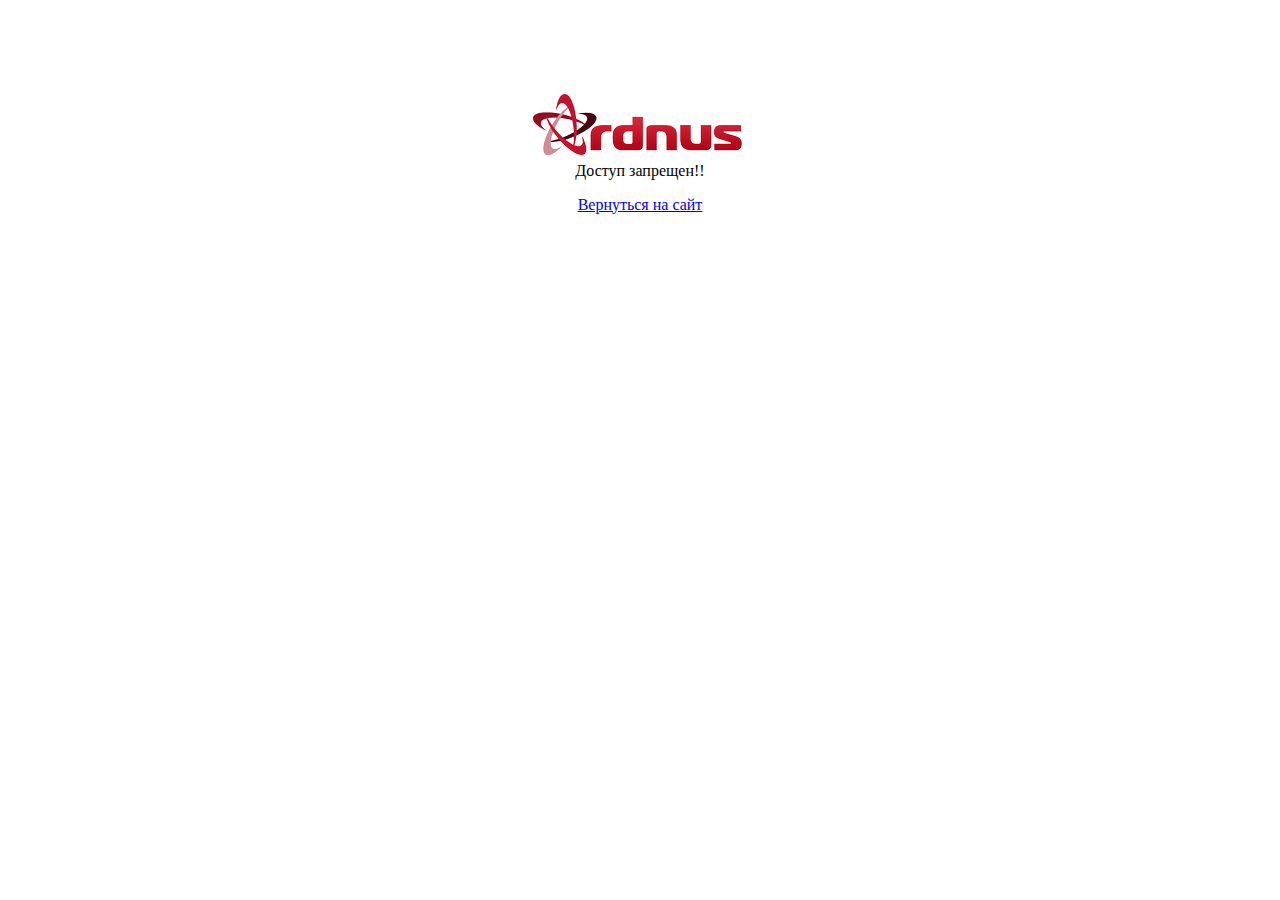
<file: Exit.html>
<!DOCTYPE html>
<html lang="ru">
<head>
    <meta charset="UTF-8">
    <link rel="shortcut icon" type="image/x-icon" href="img/originaltransparent261x75zkxixjg.png" />
    <title>Доступ запрещен!!</title>
</head>
<body>
   <table width='600' height='300' align='center'>
 <tr>
 <td class='warning_table' width='220' align='center' valign='middle'>
 
 <img align='center' src='/img/ardnus.png'>
 <div align='center' class='warning_font_big'>Доступ запрещен!!</div>
 <p align='center'><a href='/' class='all_links'>Вернуться на сайт</a></p>
 
 </td>
 </tr>
 </table> 
</body>
<!-- Yandex.Metrika counter -->
    <script type="text/javascript">
    (function (d, w, c) {
        (w[c] = w[c] || []).push(function() {
            try {
                w.yaCounter38024795 = new Ya.Metrika({
                    id:38024795,
                    clickmap:true,
                    trackLinks:true,
                    accurateTrackBounce:true,
                    webvisor:true
                });
            } catch(e) { }
        });

        var n = d.getElementsByTagName("script")[0],
            s = d.createElement("script"),
            f = function () { n.parentNode.insertBefore(s, n); };
        s.type = "text/javascript";
        s.async = true;
        s.src = "https://mc.yandex.ru/metrika/watch.js";

        if (w.opera == "[object Opera]") {
            d.addEventListener("DOMContentLoaded", f, false);
        } else { f(); }
    })(document, window, "yandex_metrika_callbacks");    
</script>
<noscript><div><img src="https://mc.yandex.ru/watch/38024795" style="position:absolute; left:-9999px;" alt="" /></div></noscript>
<!-- /Yandex.Metrika counter -->
</html>
</file>
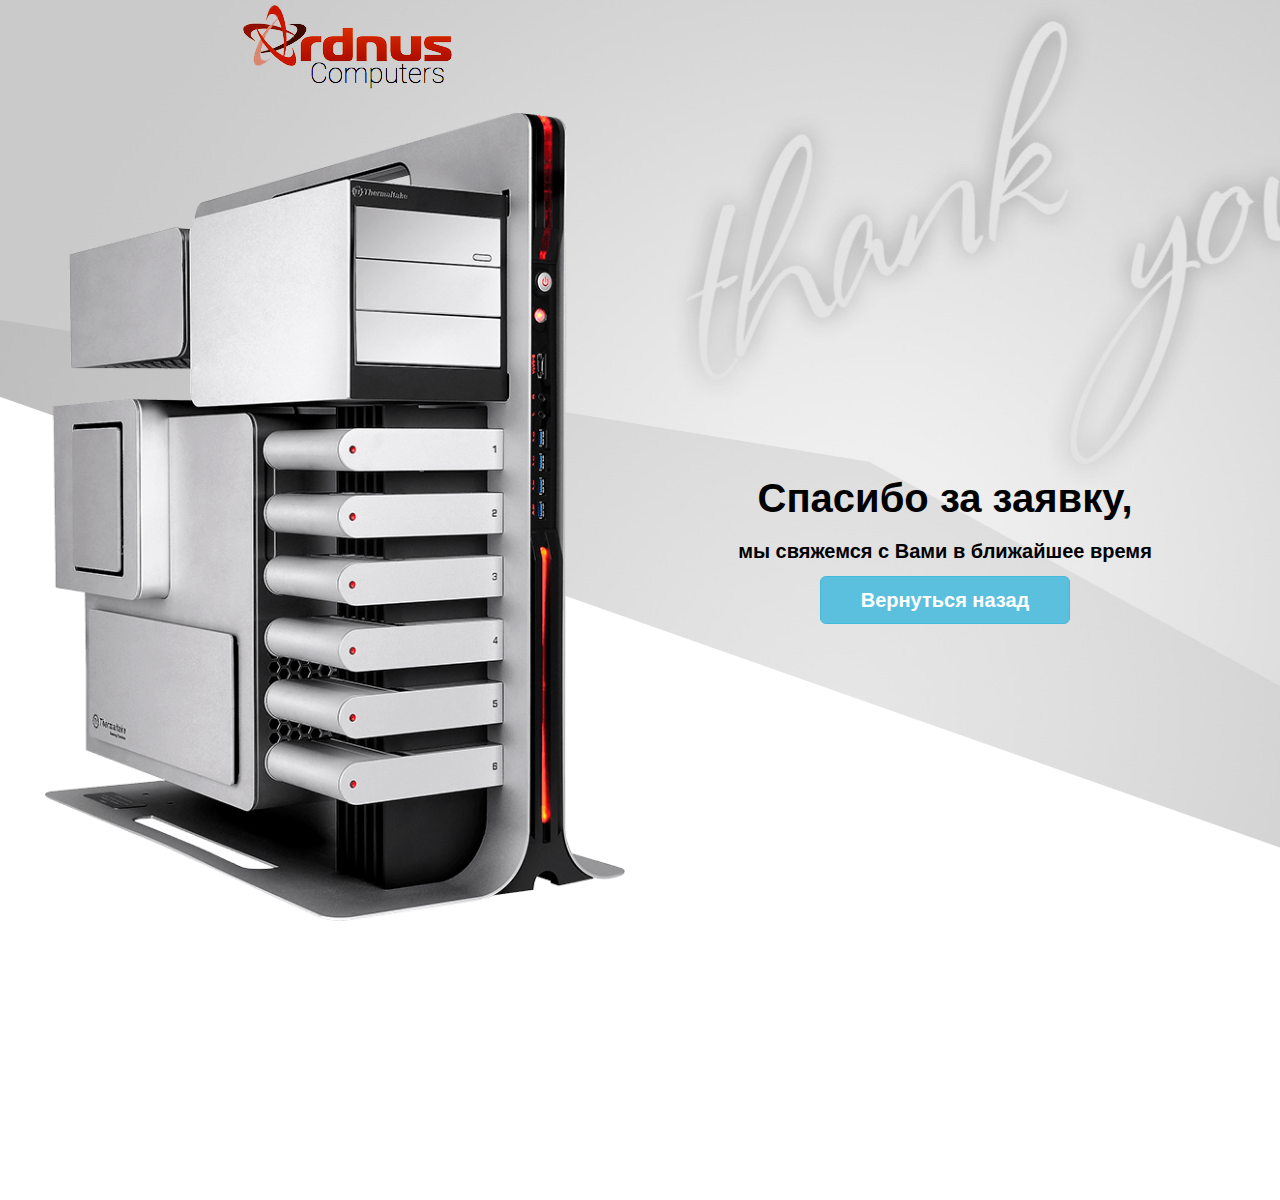
<file: Thanks.html>
<!DOCTYPE html>
<html>
<head>
<meta http-equiv="Content-type" content="text/html; charset=utf-8" />
<meta http-equiv="X-UA-Compatible" content="IE=edge">
<meta name="viewport" content="width=device-width, initial-scale=1"/>
<link rel="shortcut icon" type="image/x-icon" href="img/arrow-5122.ico" />
<title>Собщение отправлено!</title>
<link href="./css/bootstrap.css" rel="stylesheet">
<link href="./css/Os.css" rel="stylesheet">
<link href="./css/Mobile.css" rel="stylesheet">
<link media="screen" href="./css/Mobile.css" rel="stylesheet">
</head>
<body>
<div class="bl hidden-sm hidden-xs">
    <div class="container">
       <div class="row">
        <div class="col-md-6">
            <p class="logo"><img class="img-responsive" src="./img/comp3.png" alt=""></p>
            <p class="cp"><img src="img/cmp-1-comp.png" class="img-responsive" alt=""></p>
        </div>
        <div class="col-md-6">
           <p class="txt10">Спасибо за заявку,</p>
           <p class="txt11">мы свяжемся с Вами в ближайшее время</p>
           <center><a href="/"><p class="btn btn-info btn-lg txt12">Вернуться назад</p></a></center>
        </div>
        </div>
    </div>
</div>
<!--Mobile-->
<div class="bv hidden-md hidden-lg">
    <div class="container text-center">
        <div class="row">
            <div class="col-sm-12 xs-12">
             <p class="lg text-center"><img class="img-responsive" src="./img/comp3.png" alt=""></p>
             <p class="txt7">Спасибо за заявку,</p>
             <p class="txt8">мы свяжемся с Вами в ближайшее время</p>
             <center><a href="/"><p class="btn btn-info txt9">Вернуться назад</p></a></center>   
            </div>
        </div>
    </div>
</div>
<!--Mobile-->
</body>
<script src="https://ajax.googleapis.com/ajax/libs/jquery/1.11.1/jquery.js"></script>
<!-- Yandex.Metrika counter -->
    <script type="text/javascript">
    (function (d, w, c) {
        (w[c] = w[c] || []).push(function() {
            try {
                w.yaCounter38024795 = new Ya.Metrika({
                    id:38024795,
                    clickmap:true,
                    trackLinks:true,
                    accurateTrackBounce:true,
                    webvisor:true
                });
            } catch(e) { }
        });

        var n = d.getElementsByTagName("script")[0],
            s = d.createElement("script"),
            f = function () { n.parentNode.insertBefore(s, n); };
        s.type = "text/javascript";
        s.async = true;
        s.src = "https://mc.yandex.ru/metrika/watch.js";

        if (w.opera == "[object Opera]") {
            d.addEventListener("DOMContentLoaded", f, false);
        } else { f(); }
    })(document, window, "yandex_metrika_callbacks");    
</script>
<noscript><div><img src="https://mc.yandex.ru/watch/38024795" style="position:absolute; left:-9999px;" alt="" /></div></noscript>
<!-- /Yandex.Metrika counter -->
<!-- Google Analytics counter -->
<script>
    (function(i,s,o,g,r,a,m){i['GoogleAnalyticsObject']=r;i[r]=i[r]||function(){
    (i[r].q=i[r].q||[]).push(arguments)},i[r].l=1*new Date();a=s.createElement(o),
    m=s.getElementsByTagName(o)[0];a.async=1;a.src=g;m.parentNode.insertBefore(a,m)
    })(window,document,'script','https://www.google-analytics.com/analytics.js','ga');

    ga('create', 'UA-87499450-1', 'auto');
    ga('send', 'pageview');

</script>
<!-- /Google Analytics counter -->
 </html>
</file>
<file: css/Os.css>
html {
     overflow-x: hidden;

}
body{
font-family: Arial, Helvetica, sans-serif;
}
.block-img{
  width: 100%;
  height: 1160px;
  background-position: 50% 0%;
  background-repeat: no-repeat;
  z-index: 1;
  position: absolute;

}
.text {
    display:block;
    color: rgb(0, 0, 0);
    font-size: 28px;
    line-height: normal;
    font-weight: 100;
    font-family: RobotoLight, sans-serif;
    text-transform: none;
    margin-top: -15px;
    padding-left: 175px;
}

.img3 {
display: block;
padding-left: 115px;
padding-top: 15px;
position: relative;
}

.text1 {
    display: block;
    color: #040404;
    font-family: roboto, sans-serif;
    font-size: 19px;
    line-height: normal;
    text-align: right;
    margin-top: -65px;
    margin-right: 28px;
    padding-top: 10px;
}



.text4 {
    display: block;
    text-align: center;
    text-decoration: none;
    cursor: pointer;
    color: #324c76;
    font-size: 20px;
    float: right;
    margin-top: -40px;
}

.text5 {
    display: block;
    text-align: right;
    color: #2A2A2A;
    font-size: 24px;
    line-height: normal;
    font-weight: 300;
    font-family: roboto, sans-serif;
    text-transform: none;
    padding-top: 20px;
    margin-right: 160px;
	position: relative;
}

.text5 a {
    text-align: right;
    color: #2A2A2A;
    font-size: 24px;
    line-height: normal;
    font-weight: 300;
    font-family: roboto, sans-serif;
    text-transform: none;
    text-decoration: none;
    -webkit-animation: text5 3s linear infinite;
     animation: text5 3s linear infinite;
}

@-webkit-keyframes text5{
  0% { color: rgba(34, 34, 34, 1); }
  50% { color: rgba(34, 34, 34, 0); }
  100% { color: rgba(34, 34, 34, 1); }
}
@keyframes text5 {
  0% { color: rgba(34, 34, 34, 1); }
  50% { color: rgba(34, 34, 34, 0); }
  100% { color: rgba(34, 34, 34, 1); }
}

.text6 {
    display: block;
    color: #000000;
    font-size: 21px;
    line-height: normal;
    font-family: roboto, sans-serif;
    text-transform: none;
    text-align: center;
    padding-top: 85px;
    float: right;
    position: relative;
    margin-right: 57px;
	top: 15px;
	left: 45px;

}

.zc{
    display: block;
    text-align: right;
    color: #000000;
    font-size: 43px;
    font-weight: 700;
    font-family: robotobold, sans-serif;
    text-transform: none;
    text-decoration: none;
    padding-top: 30px;
    margin-right: 158px

}
 .zc1{
   display: block;
    color: #000000;
    font-size: 43px;
    line-height: normal;
    font-weight: 700;
    font-family: robotobold, sans-serif;
    text-transform: none;
    text-decoration: none;
    margin-top: -15px;
    margin-left:  -30px;
}

.text2 {
    color: #000000;
    font-size: 21px;
    line-height: normal;
    font-family: roboto, sans-serif;
    text-transform: none;
    text-align: center;
    float: right;
    position: relative;
    margin-right: 10px;
	margin-bottom: 10px;
	top: 20px;
	left: 0;
}
.text48{
  color: #000000;
  font-size: 21px;
  line-height: normal;
  font-weight: 300;
  font-family: roboto, sans-serif;
  text-transform: none;
  text-align: center;
  float: right;
  position: relative;
  margin-right: 10px;
  top: -150px;
  left: -75px;	
}

#but {
    padding-top: 10px;
    margin-left: 175px;
    width: 355px;
    position: relative;
}

#form {
    padding-top: 15px;
}
.name{
margin-left: 160px;
width: 355px;
 position: relative;
}


.block {
    width: 100%;
    height: 1160px;
    background-image: url(../img/cmp-170-bg.png);
    background-position: 50% 0%;
    background-repeat: no-repeat;
    position: relative;
    z-index: 10;
}
.img8{
display:block;
position:absolute;
margin-top:-10px;
margin-left: -15px;
opacity: 0.2;
filter: alpha(Opacity=20);/* Прозрачность в IE */
}
.img9{
position:absolute;
margin-top: 160px;
margin-left:-365px;
float:right;
}
.img10{
position: relative;
margin-top:10px;
margin-left: -65px;
z-index: 1;
}
.img12{
margin-left: 155px;
}
.text7 {
    color: #383838;
    font-family: roboto, sans-serif;
    display: block;
    text-align: center;
    font-size: 18px;
    font-weight: 300;
    padding-top: 15px;
    width: 100%;
}

.block1 {
    width: 100%;
    height: 250px;
    display: block;
    margin: 0 auto;
}

.text8 {
    color: #b52e20;
    font-size: 26px;
    line-height: normal;
    font-weight: 700;
    font-family:  roboto, sans-serif;
    text-transform: none;
    text-align: center;
    padding-top: 15px;
     padding-left: 15px;
}

.text9 {
    color: #383838;
    font-size: 24px;
    line-height: normal;
    font-weight: 300;
    font-family: roboto, sans-serif;
    text-transform: none;
    text-align: center;
    padding-left: 15px;
}
.chet{
float: left;
}
.sh {
    padding-top: 2px;
    padding-left: 70px;
}

.block2 {
    width: 100%;
    height: 912px;
    background-image: url(../img/cmp-2-bg1.png);
    background-repeat: no-repeat;
    background-position: 50% 0%;
    position: relative;
    z-index: 2;
}

.zac {
    padding-top: 10px;
    color: rgb(255, 255, 255);
    font-size: 38px;
    line-height: normal;
    font-weight: 700;
    font-family: robotobold, sans-serif;
    text-transform: none;
    padding-left: 100px;
}

.text11 {
    color: rgb(255, 255, 255);
    font-size: 45px;
    line-height: normal;
    font-weight: 500;
    font-family: roboto, sans-serif;
    text-transform: none;
    margin-top: 185px;
    padding-left: 0px;
    text-align: center;

}

.img {
    display: block;
    position: absolute;
    margin-top: 570px;
    margin-left: 180px;
    z-index: 9;
}

.img2 {
    display: inline-block;
    margin-top: -57px;
    position: absolute;
}

.block3 {
    text-align: center;
    width: 100%;
    height: 516px;
    background-image: url(../img/cmp-35-bg.png);
    background-position: 50% 0%;
    background-repeat: no-repeat;
    position: relative;
}
.img18{
display:block;
position: absolute;
margin-left: -80px;
float: right;
-webkit-transition:height .8s;
-moz-transition:height .8s;
-o-transition:height .8s;
transition:height .8s;
}


.bt2 {
    width: 425px;
    height: 50px;
    position: relative;
    background-color: #b52f20;
    float: left;
    font-weight: bold;
    display: block;
    margin-top: -110px;
    border-radius: 5px 5px;
    -webkit-border-radius: 5px 5px;
    -moz-border-radius: 5px 5px;
}

.bt2 span {
    color: #fff;
    font-size: 20px;
}


.block4 {
    width: 100%;
    height: 990px;
    background-image: url(../img/cmp-4-bg333.png);
    background-position: 50% 0%;
    background-repeat: no-repeat;
    position: relative;
    z-index: 1;
}

.imager {
    position: absolute;
    margin-top: 630px;
    margin-left: 120px;
    z-index: 1;
}

.block5 {
    width: 100%;
    height: 835px;
    background-image: url(../img/cmp-5-bg.jpg);
    background-position: 50% 0%;
    background-repeat: no-repeat;
    position: relative;
}
.img11{
position:absolute;
margin-top: -180px;
margin-left:-490px;
float:right;
z-index: 2;
}
.text13 {
    position: absolute;
    color: #3b3b3b;
    font-size: 30px;
    line-height: normal;
    font-weight: 500;
    font-family: roboto, sans-serif;
    text-transform: none;
    padding-top: 10px;
}

.img4{
position: relative;
padding-top: 90px;
float: right;
z-index: 3;
}
.img5{
padding-top: 40px;
}


.block6 {
width: 100%;
height: 350px;
position: relative;
}
.block7 {
width: 100%;
height: 177px;
position: relative;
background-image: url(../img/cmp-bot-bg.jpg);
background-position: 50% 0%;
background-repeat: no-repeat;
}

.text29{
display: block;
color: #484848;;
font-size: 18px;
line-height: normal;
font-weight: 300;
font-family: roboto, sans-serif;
text-decoration: none;
margin: 0 20px;
float: right;
cursor: pointer;
}

.modal-body{
max-height: 400px;
overflow-y:auto;
}
.zamazka{
position: absolute;
width: 100%;
height: 15px;
background-color: #fff;
margin: -16px 16px;
}


.video {
display: block;
height: 320px;
padding: 25px 30px;
margin: 0 auto;

}
.video1 {
display: block;
height: 350px;
padding: 0px 0px;
margin: 0 auto;
}

.block8 {
    width: 100%;
    display: block;
    margin: 0 auto;
}

.text37 {
    color: #040404;
    font-size: 24px;
    line-height: normal;
    font-weight: 500;
    font-family: roboto, sans-serif;
    text-transform: none;
    padding-left: 75px;
}



.level {
    display: block;
    float: right;
    text-align: center;
    width: 178px;
    height: 511px;
    margin-top: 85px;
    margin-left: 48px;
}

.level_block {
    position: relative;
    float: left;
    z-index: 4;
}

.text51 {
    width: 100%;
    height: 40px;
    text-align: left;
    background-color: #FFFFFF;
    border-width: 1px;
    border-radius: 5px;
    border-color: #cccccc;
    font-family: Arial, Helvetica, sans-serif;
    font-weight: normal;
    color: #383838;
    font-size: 18px;
    padding-top: 9px;
    padding-left: 15px;

}

.text52 {
    display: block;
    width: 100%;
    height: 40px;
    text-align: left;
    background-color: #fff;
    border-width: 1px;
    border-radius: 5px;
    border-color: #cccccc;
    font-family: Arial, Helvetica, sans-serif;
    font-weight: normal;
    margin-top: 5px;
    color: #383838;
    font-size: 18px;
    padding-top: 3px;
    padding-left: 15px;
}

.platinum-level {
    margin-bottom: 5px;
}

.gold-level {
    margin-bottom: 5px;
}

.silver-level {
    margin-bottom: 5px;
}



.telephone {
    display: block;
    width: 100%;
    height: 40px;
    border-radius: 5px;
    border-color: #cccccc;
    font-family: Arial, Helvetica, sans-serif;
    font-weight: normal;
    color: #383838;
    font-size: 18px;
}

.selec {
    display: block;
    width: 100%;
    height: 40px;
    border-radius: 5px;
    margin-top: 7px;
    margin-bottom: 7px;
    border-color: #cccccc;
    font-family: Arial, Helvetica, sans-serif;
    font-weight: normal;
    color: #383838;
    font-size: 18px;
}

.form {
    display: block;
    width: 360px;
    height: 155px;
    margin-left: 75px;
    margin-top: 150px;
    position: relative;
	left: 0;
	top: 0;
}
.form .input{
  font-family: Arial, Helvetica, sans-serif;
    font-weight: normal;
    color: #383838;
    font-size: 18px;
}





.img01 {
    height: 800px;
    position: relative;
    margin-left: -50px;
    padding-top: 40px;
}

.img02 {
    position: relative;
    z-index: 1;
    height: 610px;
    margin-left: 248px;
    padding-top: 35px;
}

.img03 {
    position: relative;
    margin-left: -50px;
    margin-top: -10px;

}

.img04 {
    position: relative;
    margin-left: 252px;
    padding-top: 43px;
}

.img05 {
    position: relative;
    margin-left: 18px;
    padding-top: 40px;
}

.img06 {
    position: relative;
    margin-left: 248px;
    padding-top: 36px;
}

.img07 {
    position: relative;
    margin-left: 27px;
    padding-top: 44px;
}

.img08 {
    position: relative;
    margin-left: 242px;
    padding-top: 29px;
    z-index: 999999;
}

.video2 {
    position: relative;
    padding-left: 10px;
    margin-top: -50px;
    background-color: transparent;
}


.zamaska {
    position: absolute;
    margin-top: 315px;
    margin-left: -570px;
}



.zamaska1 {
    margin-top: -30px;
}

.text22 {
    margin-right: 0;
    font-size: 24px;

}
@media screen and (max-width:1190px){

    .zc{
         margin-right: 0px;
        font-size: 40px;
    }

    .zc1{
      margin-right: 0px;
      font-size: 40px;
    }

    .text5{
      margin-right: 0px;
    }
    .text6{
        margin-right: 30px;
    }
    .text2{
        margin-right: 30px;
    }
    .zac{
        padding-left: 0px;
    }
    .text11{
        padding-left: 0px;
    }
    .img{
         margin-left: 10px;
    }

}

.bl {
    display: block;
    position: absolute;
    background-position: 33% 0%;
    background-repeat: no-repeat;
    background-image: url(../img/cmp-ty-bg.png);
    height: 1200px;
    width: 100%;
    left: 0;
    top: 0;
}

.logo {
    display: block;
    margin-left: 190px;
}

.cp {
    width: 100%;
    height: auto;
    display: block;
    margin-top: 20px;

}

.txt10 {
    display: block;
    text-align: center;
    color: #000000;
    font-size: 40px;
    font-weight: 700;
    font-family: robotobold, sans-serif;
    text-transform: none;
    padding-top: 470px;
}

.txt12 {
    width: 250px;
    height: auto;
    display: block;
    text-align: center;
    color: #ffff;
    font-size: 20px;
    font-weight: 700;
    font-family: robotobold, sans-serif;
    text-transform: none;
}

.txt11 {
    display: block;
    text-align: center;
    color: #000000;
    font-size: 20px;
    font-weight: 700;
    font-family: robotobold, sans-serif;
    text-transform: none;
}
label.error{
  display: block;
  width: 100%;
  height: 40px;
  text-align: center;
  font-size: 15px;
  border-radius: 5px;
  border-color: #cccccc;
  font-family: Arial, Helvetica, sans-serif;
  font-weight: normal;
  margin-top: 5px;
  color: #b52e20;
  background-color: #fff;
  padding-top: 10px;
}
/* Таймер */
#timer_wrap{
    display: block;
    position: absolute;
    background-color:#ffff;
	-moz-border-radius:10px;
	height:65px;
	width:330px;
    margin-top: -250px;
    margin-left: 220px;
}

#hour,#min,#sec,#day {
	float:left;
	padding:5px;
	width:58px;
	height:55px;
	position:relative;
	display:block;
}
#sec1,#min1,#hour1,#day1 {
	margin-left:24px;
}
#clock {
	-moz-border-radius:10px;
	height:65px;
	width:330px;
}
#razd {
	float:left;
	color:#000000;
	font-weight:bold;
	font-size:3em;
	margin:0px 3px 0px 3px;
}
#stop {
	color:#000000;
	font-size:2em;
	margin:15px 10px 10px 25px;
	position:absolute;
}

#clock p{
    display: block;
    margin:0px;
	padding:0px;
	width:24px;
	height:55px;
	float:left;
	color:#000000;
	font-size:3em;
	font-weight:bold;
    position: relative;
}

/* Таймер */
.money{
  background-color: #ED1B24;
  color: #fff;
  display: block;
  text-align: center;
  margin-top: 50px;
  margin-left: 110px;
  padding: 15px 55px 15px 55px;
  font-size: 20px;
}
.money:link{
  background-color: #ED1B24;
  color: #fff;
}
.money:hover{
  background-color: #D9534F;
  color: #fff;
}
.money:active{
  background-color: #ED1B24;
  color: #fff;
}
.money:visited{
  background-color: #ED1B24;
  color: #fff;
}
.form7{
  display: block;
  width: 30%;
  height: auto;
  margin-bottom: 10px;
}
.form8{
  display: block;
  width: 225px;
  height: auto;
  float: left;
}
.timer{
  padding-right: 505px;
}
.slave {
  display: block;
  position: relative;
  width: 635px;
  height: 90px;
  margin-left:42px;
}
.slave_level{
  display: block;
  position: relative;
  float: left;
  width: 211px;
  height: 80px;
  text-align: center;
}
.slave_leve2{
  display: block;
  position: relative;
  float: left;
  width: 211px;
  height: 80px;
  text-align: center;
}
.slave_leve3{
  display: block;
  position: relative;
  float: left;
  width: 211px;
  height: 80px;
  padding-left: 10px;
  text-align: center;
}
.telefone{
  display: block;
  margin-left: 120px;
  margin-right: 110px;
  text-align: center;
  padding-top: 50px;
}
.telefone input{
  margin-bottom: 10px;
}

.btn140{
    display: block;
    width: 150px;
	height: auto;
    font-size: 20px;
    margin-left: 550px;
    margin-top: 10px;
}
#zamok{
    width: 400px;
    height: 155px;
    margin-left: 0;
    margin-top: 0;
    position: relative;
	margin-left: 75px;
	margin-top: 90px;
}

.book{
	width:330px; 
	height:387px;
	margin-top:-50px;
}
.form10{
	display: block;
    width: 360px;
    height: 155px;
    margin-left: 130px;
    position: relative;
}
</file>
<file: css/Mobile.css>
.mob1{
    width: 100%;
    height: auto;
    background-color:#D6D6D6;
}
.bv {
        width: 100%;
        height: 1000px;
        background-color:#D6D6D6;
    }

.sv {
     display: block;
     position: relative;
     margin-top: -30px;
     margin-bottom: 5px;
}



@media screen and (max-width:992px) and (min-width:768px){

.txt1{
    display: block;
    color: #040404;
    font-family: roboto, sans-serif;
    font-size: 19px;
    line-height: normal;
    text-align: right;
    padding-top: 30px;
    }

    .txt2{
    display: block;
    text-align: center;
    color: #000000;
    font-size: 25px;
    font-weight: 700;
    font-family: robotobold, sans-serif;
    text-transform: none;
    padding-top: 25px;
    }
     .mobile{
        width: 100%;
        height: 630px;
        display: block;
        text-align: center;
        position: relative;
    }

    .img1{
        display: block;
        position: relative;
        margin-top: 20px;
        margin-left: 10px;

    }
    .img2{
        display: block;
        position: relative;
        margin-top: 10px;
        margin-left: -15px;
    }
    .img3{
        display: block;
        position: relative;
        margin-left: -120px;

    }
    .img4{
        display: block;
        position: relative;
        margin-top: -50px;

    }
    .img5{
        display: block;
        position: relative;
        margin-left: -15px;

    }
    .img6{
        display: block;
        position: relative;
        margin-top: 20px;
        margin-left: -15px;

    }
    .img7{
        display: block;
        position: relative;
        margin-top: 20px;
        margin-left: 10px;

    }

    .img8{
        display: block;
        position: relative;

    }
    .silv{
        display: block;
        text-align: center;
        margin-left: 25px;
    }
    .gol{

        display: block;
        text-align: center;
        margin-left: 25px;
    }
    .platinu{

       display: block;
       text-align: center;
       margin-left: 25px;

    }

     .txt4{
        display: block;
        position: relative;
        width: 100%;
        height: auto;
        text-align: center;
        background-color: #FFFFFF;
        border-width: 1px;
        border-radius: 3px;
        border-color: #cccccc;
        font-family: Arial, Helvetica, sans-serif;
        font-weight: normal;
        color: #383838;
        font-size: 15px;
    }

    .txt3{
    display: block;
    color: #484848;
    font-size: 20px;
    line-height: normal;
    font-weight: 300;
    font-family: roboto, sans-serif;
    text-decoration: none;
    text-align: center;
    cursor: pointer;
    padding-top: 10px;
    }
    .zacas{
        margin-top: 60px;
        padding: 15px 35px 15px 35px;
        float: right;
    }
    .log{
        display: block;
        padding-top: 30px;
    }
    .txt7{
        display: block;
        text-align: center;
        color: #000000;
        font-size: 18px;
        font-weight: 700;
        font-family: robotobold, sans-serif;
        text-transform: none;
    }

     .txt8{
        display: block;
        text-align: center;
        color: #000000;
        font-size: 18px;
        font-weight: 700;
        font-family: robotobold, sans-serif;
        text-transform: none;
    }

    .txt9{
       display: block;
       margin-bottom: 10px;
    }

    .lg{
        display: block;
        text-align: center;
        margin-left: 230px;
        margin-top: 10px;
        margin-bottom: 10px;

    }

    .txt15{
        display: block;
        text-align: center;
        color: #2A2A2A;
        font-size: 20px;
        font-weight: 700;
        font-family: robotobold, sans-serif;
        text-transform: none;

    }
    .money{
      width: 100%;
      height: auto;
      background-color: #ED1B24;
      color: #fff;
      display: block;
      text-align: center;
      margin-top: 50px;
      margin-left: 0;
      padding: 15px 55px 15px 55px;
      font-size: 20px;
    }
    .form7{
      display: block;
      width: 50%;
      height: auto;
      margin-bottom: 10px;
    }
    .form8{
      display: block;
      width: 255px;
      height: auto;
      float: left;
      margin-left: 145px;
    }

    .text37{
    font-size: 24px;
    padding-left: 0px;
    padding-top: 0px;
    text-align: center;
    }
    .timer{
      padding-right: 0;
    }
    .slave .imgmob{
      text-align: center;
    }
    .slave .imgmob1{
      margin-left: 40px;
    }
    .slave .imgmob2{
      margin-left: 80px;
    }
	
	.txt6{
		display: block;
        position: relative;
        width: 100%;
        height: 33px;
        text-align: center;
        background-color: #FFFFFF;
        border-width: 1px;
        border-radius: 3px;
        border-color: #cccccc;
        font-family: Arial, Helvetica, sans-serif;
        font-weight: normal;
        color: #383838;
        font-size: 15px;
	}

}

@media screen and (max-width:767px) and (min-width:425px){


.txt1 {
    display: block;
    color: #040404;
    font-family: roboto, sans-serif;
    font-size: 15px;
    line-height: normal;
    text-align: center;
    padding-top: 30px;
    }

    .txt2{
    display: block;
    text-align: center;
    color: #000000;
    font-size: 20px;
    font-weight: 700;
    font-family: robotobold, sans-serif;
    text-transform: none;
    padding-top: 25px;
    }
     .mobile{
        width: 100%;
        height: 360px;
        display: block;
        text-align: center;
        position: relative;
    }

    .img1{
        display: block;
        position: relative;
        margin-top: 20px;
        margin-left: 20px;

    }
    .img2{
        display: block;
        position: relative;
        margin-top: 10px;
    }
    .img3{
        display: block;
        position: relative;
        margin-left: -110px;

    }
    .img4{
        display: block;
        position: relative;
        margin-top: -60px;

    }
    .img5{
        display: block;
        position: relative;
        margin-top: -15px;

    }
    .img6{
        display: block;
        position: relative;
        margin-top: 20px;

    }
    .img7{
        display: block;
        position: relative;
        margin-top: 20px;
        margin-left: 20px;

    }

    .img8{
        display: block;
        position: relative;
        margin-top: 30px;

    }

    .txt3{
    display: block;
    color: #484848;
    font-size: 15px;
    line-height: normal;
    font-weight: 300;
    font-family: roboto, sans-serif;
    text-decoration: none;
    text-align: center;
    cursor: pointer;
    padding-top: 10px;
    }
    .zacas{
        margin-top: 45px;
        padding: 15px 15px 15px 15px;
        float: right;
    }

    .silv{
        display: block;
        text-align: center;
    }
    .gol{
        display: block;
        text-align: center;
    }
    .platinu{
       display: block;
        text-align: center;
    }

     .txt4{
        display: block;
        position: relative;
        width: 100%;
        height: auto;
        text-align: center;
        background-color: #FFFFFF;
        border-width: 1px;
        border-radius: 3px;
        border-color: #cccccc;
        font-family: Arial, Helvetica, sans-serif;
        font-weight: normal;
        color: #383838;
        font-size: 12px;
    }
    .log{
        display: block;
        padding-top: 25px;
    }

    label.error{
      display: block;
      width: 100%;
      height: auto;
      text-align: center;
      font-size: 10px;
      border-radius: 5px;
      border-color: #cccccc;
      font-family: Arial, Helvetica, sans-serif;
      font-weight: normal;
      margin-top: 5px;
      color: #b52e20;
      background-color: #fff;
      padding-top: 10px;
}
    .txt7{
        display: block;
        text-align: center;
        color: #000000;
        font-size: 18px;
        font-weight: 700;
        font-family: robotobold, sans-serif;
        text-transform: none;
    }

     .txt8{
        display: block;
        text-align: center;
        color: #000000;
        font-size: 18px;
        font-weight: 700;
        font-family: robotobold, sans-serif;
        text-transform: none;
    }

    .txt9{
       display: block;
       margin-bottom: 10px;
    }

    .lg{
        display: block;
        text-align: center;
        margin-left: 70px;
        margin-top: 10px;
        margin-bottom: 10px;

    }
    .txt15{
        display: block;
        text-align: center;
        color: #2A2A2A;
        font-size: 15px;
        font-weight: 700;
        font-family: robotobold, sans-serif;
        text-transform: none;

    }

    .money{
      width: 100%;
      height: auto;
      background-color: #ED1B24;
      color: #fff;
      display: block;
      text-align: center;
      margin-top: 50px;
      margin-left: 0px;
      padding: 15px 55px 15px 55px;
      font-size: 20px;
    }

    .form7{
      display: block;
      width: 50%;
      height: auto;
      margin-bottom: 10px;
    }
    .form8{
      display: block;
      width: 160px;
      height: auto;
      float: left;
      margin-left: 100px;
    }
    .slave{
      width: 100%;
      height: auto;
      padding-top: 10px;
      margin-left:0;
    }

    .text37{
    font-size: 16px;
    padding-left: 0;
    padding-top: 90px;
    }
    .timer{
      padding-right: 10px;
    }
    .slave .imgmob{
      margin-left: -8px;
    }
    .slave .imgmob1{
      margin-left: 2px;
    }
    .slave .imgmob2{
      margin-left: 11px;
    }
	
	.txt6{
		display: block;
        position: relative;
        width: 100%;
        height: 33px;
        text-align: center;
        background-color: #FFFFFF;
        border-width: 1px;
        border-radius: 3px;
        border-color: #cccccc;
        font-family: Arial, Helvetica, sans-serif;
        font-weight: normal;
        color: #383838;
        font-size: 12px;
	}

}

@media screen and (max-width:424px) and (min-width:375px){

.txt1{
    display: block;
    color: #040404;
    font-family: roboto, sans-serif;
    font-size: 13px;
    line-height: normal;
    text-align: center;
    padding-top: 30px;
    }

    .txt2{
    display: block;
    text-align: center;
    color: #000000;
    font-size: 18px;
    font-weight: 700;
    font-family: robotobold, sans-serif;
    text-transform: none;
    padding-top: 25px;
    }
     .mobile{
        width: 100%;
        height: 320px;
        display: block;
        text-align: center;
        position: relative;
    }

     .img1{
        display: block;
        position: relative;
        margin-top: 15px;
        margin-left: 20px;

    }
    .img2{
        display: block;
        position: relative;
        margin-top: 10px;
    }
    .img3{
        display: block;
        position: relative;
        margin-left: -110px;

    }
    .img4{
        display: block;
        position: relative;
        margin-top: -60px;

    }
    .img5{
        display: block;
        position: relative;
        margin-top: -15px;

    }
    .img6{
        display: block;
        position: relative;
        margin-top: 20px;

    }
    .img7{
        display: block;
        position: relative;
        margin-top: 20px;
        margin-left: 20px;

    }

    .img8{
        display: block;
        position: relative;
        margin-top: 30px;

    }

    .silv{
        display: block;
        text-align: center;
    }
    .gol{
        display: block;
        text-align: center;
    }
    .platinu{
       display: block;
        text-align: center;
    }

     .txt4{
        display: block;
        position: relative;
        width: 100%;
        height: auto;
        text-align: center;
        background-color: #FFFFFF;
        border-width: 1px;
        border-radius: 3px;
        border-color: #cccccc;
        font-family: Arial, Helvetica, sans-serif;
        font-weight: normal;
        color: #383838;
        font-size: 10px;
    }


    .txt3{
    display: block;
    color: #484848;
    font-size: 15px;
    line-height: normal;
    font-weight: 300;
    font-family: roboto, sans-serif;
    text-decoration: none;
    text-align: center;
    cursor: pointer;
    padding-top: 10px;
    }
    .zacas{
        margin-top: 40px;
        padding: 10px 10px 10px 10px;
        float: right;
    }
    .log{
        display: block;
        padding-top: 20px;
    }

     label.error{
      display: block;
      width: 100%;
      height: auto;
      text-align: center;
      font-size: 10px;
      border-radius: 5px;
      border-color: #cccccc;
      font-family: Arial, Helvetica, sans-serif;
      font-weight: normal;
      margin-top: 5px;
      color: #b52e20;
      background-color: #fff;
      padding-top: 10px;
}
     .txt7{
        display: block;
        text-align: center;
        color: #000000;
        font-size: 15px;
        font-weight: 700;
        font-family: robotobold, sans-serif;
        text-transform: none;
    }

     .txt8{
        display: block;
        text-align: center;
        color: #000000;
        font-size: 15px;
        font-weight: 700;
        font-family: robotobold, sans-serif;
        text-transform: none;
    }

    .txt9{
       margin-bottom: 10px;
    }

    .lg{
        display: block;
        text-align: center;
        margin-left: 40px;
        margin-top: 10px;
        margin-bottom: 10px;

    }
    .txt15{
        display: block;
        text-align: center;
        color: #2A2A2A;
        font-size: 15px;
        font-weight: 700;
        font-family: robotobold, sans-serif;
        text-transform: none;

    }
    .txt16{
        font-size: 16px;
        font-weight: 700;
        font-family: robotobold, sans-serif;
        text-transform: none;
        color:  #000000;
    }
    .money{
      width: 100%;
      height: auto;
      background-color: #ED1B24;
      color: #fff;
      display: block;
      text-align: center;
      margin-top: 50px;
      margin-left: 0;
      padding: 15px 55px 15px 55px;
      font-size: 20px;
    }

    .form7{
      display: block;
      width: 100%;
      height: auto;
      margin-bottom: 10px;
    }
    .form8{
      display: block;
      width: 295px;
      height: auto;
      float: left;
      margin-left: 15px;
    }

    .slave{
      width: 100%;
      height: auto;
      padding-top: 10px;
      margin-left:0;
    }

    .text37{
    font-size: 14px;
    padding-left: 0;
    padding-top: 70px;
    }
    .timer{
      padding-right: 10px;
    }
    .slave .imgmob{
      margin-left: -8px;
    }
    .slave .imgmob1{
      margin-left: 2px;
    }
    .slave .imgmob2{
      margin-left: 11px;
    }
	
	.txt6{
		display: block;
        position: relative;
        width: 100%;
        height: 33px;
        text-align: center;
        background-color: #FFFFFF;
        border-width: 1px;
        border-radius: 3px;
        border-color: #cccccc;
        font-family: Arial, Helvetica, sans-serif;
        font-weight: normal;
        color: #383838;
        font-size: 10px;
	}

}

@media screen and (max-width:374px) and (min-width:320px){

    .txt1{
    display: block;
    color: #040404;
    font-family: roboto, sans-serif;
    font-size: 11px;
    line-height: normal;
    text-align: center;
    padding-top: 25px;
    }

    .txt2{
    display: block;
    text-align: center;
    color: #000000;
    font-size: 15px;
    font-weight: 700;
    font-family: robotobold, sans-serif;
    text-transform: none;
    padding-top: 25px;
    }
    .mobile{
        width: 100%;
        height: 260px;
        display: block;
        text-align: center;
        position: relative;
    }

     .img1{
       display: block;
        position: relative;
        margin-top: 10px;
        margin-left: 20px;

    }
    .img2{
      display: block;
        position: relative;
        margin-top: 3px;
        margin-left:  20px;
    }
    .img3{
      display: block;
        position: relative;
        margin-left: -100px;

    }
    .img4{
      display: block;
        position: relative;
        margin-top: -80px;
        margin-left: 10px;

    }
    .img5{
      display: block;
        position: relative;
        margin-top: -25px;
        margin-left: 10px;

    }
    .img6{
      display: block;
        position: relative;
        margin-top: 15px;
        margin-left: 10px;

    }
    .img7{
      display: block;
        position: relative;
        margin-top: 20px;
        margin-left: 40px;

    }

    .img8{
      display: block;
        position: relative;
        margin-right: 5px;
        margin-top: 20px;

    }
    .silv{
        display: block;
        text-align: center;
    }
    .gol{
        display: block;
        text-align: center;
    }
    .platinu{
       display: block;
        text-align: center;
    }

    .txt3{
    display: block;
    color: #484848;
    font-size: 11px;
    line-height: normal;
    font-weight: 300;
    font-family: roboto, sans-serif;
    text-decoration: none;
    text-align: center;
    cursor: pointer;
    padding-top: 10px;
    }

    .zacas{
        margin-top: 30px;
    }
    .txt4{
        display: block;
        position: relative;
        width: 100%;
        height: auto;
        text-align: center;
        background-color: #FFFFFF;
        border-width: 1px;
        border-radius: 3px;
        border-color: #cccccc;
        font-family: Arial, Helvetica, sans-serif;
        font-weight: normal;
        color: #383838;
        font-size: 9px;
    }
    .log{
        display: block;
        padding-top: 15px;
    }

    label.error{
      display: block;
      width: 100%;
      height: auto;
      text-align: center;
      font-size: 9px;
      border-radius: 5px;
      border-color: #cccccc;
      font-family: Arial, Helvetica, sans-serif;
      font-weight: normal;
      margin-top: 5px;
      color: #b52e20;
      background-color: #fff;
      padding-top: 10px;
}

    .txt7{
        display: block;
        text-align: center;
        color: #000000;
        font-size: 10px;
        font-weight: 700;
        font-family: robotobold, sans-serif;
        text-transform: none;
    }

     .txt8{
        display: block;
        text-align: center;
        color: #000000;
        font-size: 10px;
        font-weight: 700;
        font-family: robotobold, sans-serif;
        text-transform: none;
    }

    .txt9{
       margin-bottom: 10px;
    }

    .lg{
        display: block;
        text-align: center;
        margin-left: 15px;
        margin-top: 10px;
        margin-bottom: 10px;

    }

    .txt15{
        display: block;
        text-align: center;
        color: #2A2A2A;
        font-size: 11px;
        font-weight: 700;
        font-family: robotobold, sans-serif;
        text-transform: none;

    }
    .txt16{
        font-size: 12px;
        font-weight: 700;
        font-family: robotobold, sans-serif;
        text-transform: none;
        color:  #000000;
    }
    .money{
      width: 100%;
      height: auto;
      background-color: #ED1B24;
      color: #fff;
      display: block;
      text-align: center;
      margin-top: 50px;
      margin-left: 0;
      padding: 15px 55px 15px 55px;
      font-size: 20px;
    }

    .form7{
      display: block;
      width: 100%;
      height: auto;
      margin-bottom: 10px;
    }
    .form8{
      display: block;
      width: 240px;
      height: auto;
      float: left;
      margin-left: 15px;
    }

    .slave{
      width: 100%;
      height: auto;
      padding-top: 10px;
      margin-left:0;
    }

    .text37{
    font-size: 12px;
    padding-left: 0;
    padding-top: 60px;
    }
    .slave .imgmob{
      margin-left: -8px;
    }
    .slave .imgmob1{
      margin-left: 2px;
    }
    .slave .imgmob2{
      margin-left: 11px;
    }
	
	.txt6{
		display: block;
        position: relative;
        width: 100%;
        height: 33px;
        text-align: center;
        background-color: #FFFFFF;
        border-width: 1px;
        border-radius: 3px;
        border-color: #cccccc;
        font-family: Arial, Helvetica, sans-serif;
        font-weight: normal;
        color: #383838;
        font-size: 9px;
	}


}
</file>
